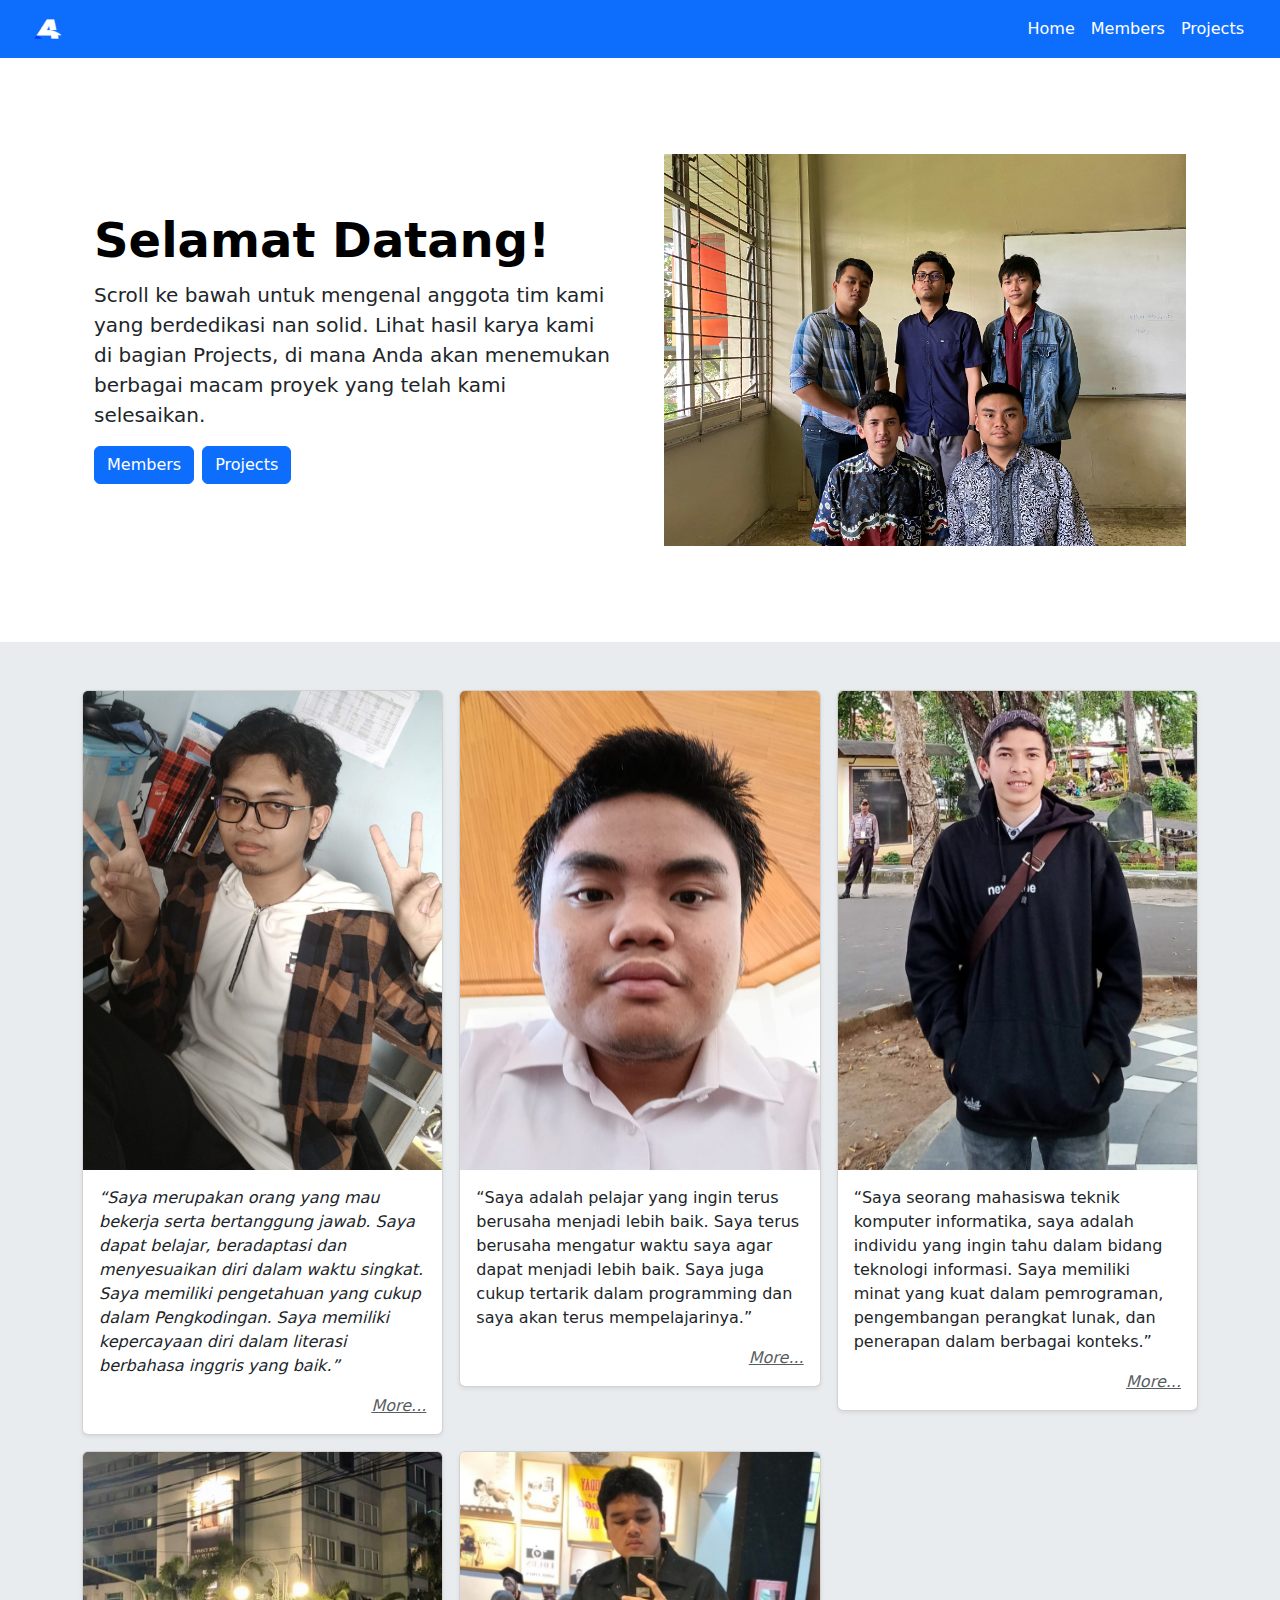
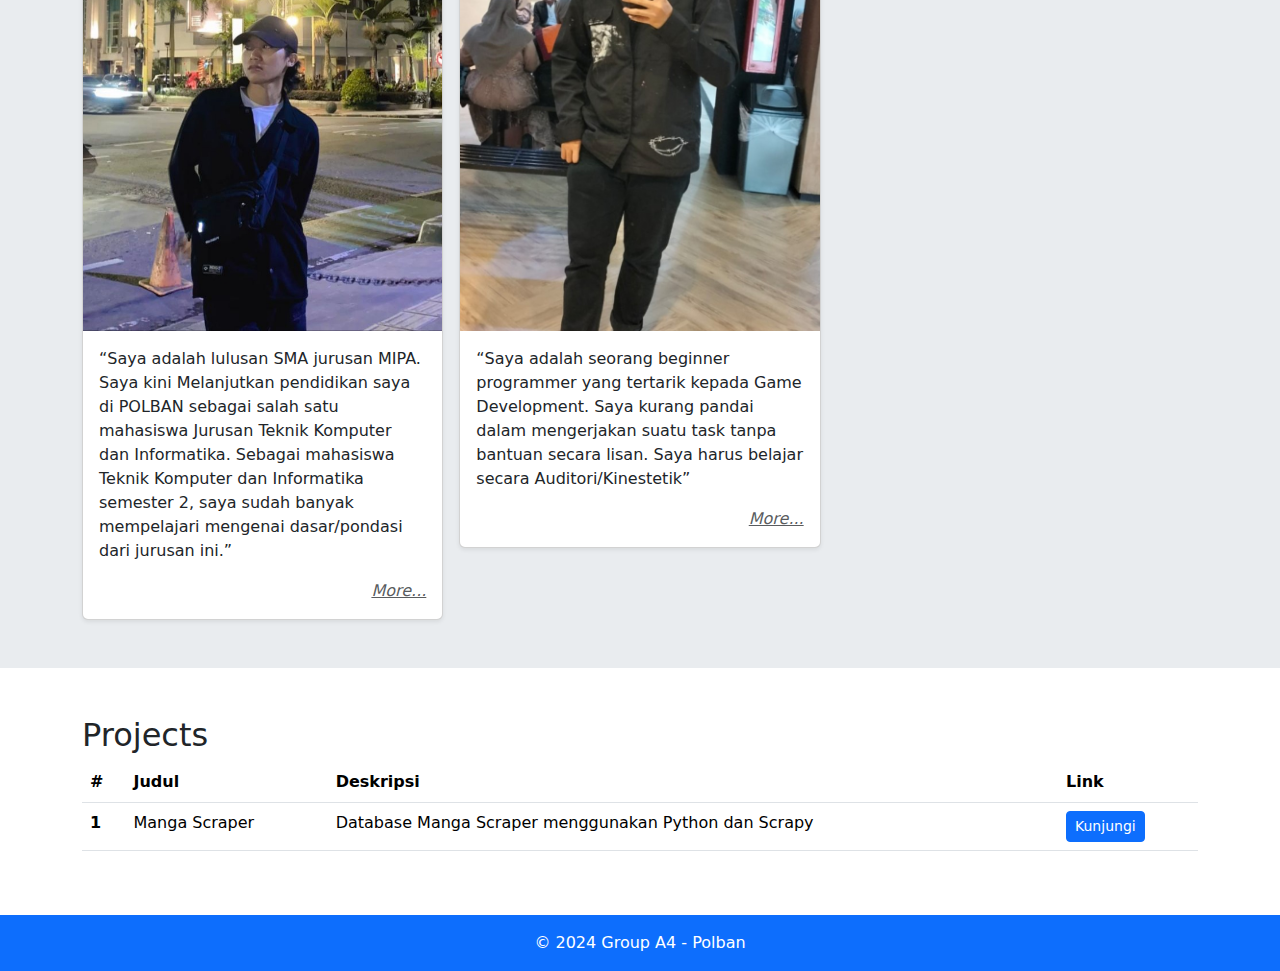
<file: docs/index.html>
<!DOCTYPE html>
<html lang="en">
<head>
    <meta charset="UTF-8">
    <meta name="viewport" content="width=device-width, initial-scale=1.0">
    <title>landing Page Kelompok A4</title>
    <link href="resources/css/bootstrap.min.css" rel="stylesheet">
</head>
<body>
  <!-- NAVBAR -->
      <nav class="navbar sticky-top navbar-expand-lg bg-primary px-3 py-1" aria-label="navbar">
        <div class="container-fluid">
          <!-- "Hamburger Button" -->
          <a class="navbar-brand disabled">
            <img src="resources/img/logo.png" alt="Brand Logo" height="40">
          </a>
          <button class="navbar-toggler" type="button" data-bs-toggle="collapse" data-bs-target="#nav-opsi" aria-controls="nav-opsi" aria-expanded="false" aria-label="Toggle navigation">
            <span class="navbar-toggler-icon"></span>
          </button>
          <!-- Links -->
          <div class="collapse navbar-collapse" id="nav-opsi">
            <ul class="navbar-nav ms-auto mb-2 mb-lg-0">
              <li class="nav-item">
                <a class="nav-link text-white" href="#home">Home</a>
              </li>
              <li class="nav-item">
                <a class="nav-link text-white" href="#members">Members</a>
              </li>
              <li class="nav-item">
                <a class="nav-link text-white" href="#projects">Projects</a>
              </li>
            </ul>
          </div>
        </div>
      </nav>

      <!-- Heroes -->
      <div class="container col-xxl-8 px-4 py-5" id="home">
        <div class="row flex-lg-row-reverse align-items-center g-5 py-5">
          <div class="col-10 col-sm-8 col-lg-6">
            <img src="resources/img/tim01.jpeg" class="d-block mx-lg-auto img-fluid" alt="GroupPic" width="700" height="500" loading="lazy">
          </div>
          <div class="col-lg-6">
            <h1 class="display-5 fw-bold text-body-emphasis lh-1 mb-3">Selamat Datang!</h1>
            <p class="lead">Scroll ke bawah untuk mengenal anggota tim kami yang berdedikasi nan solid. Lihat hasil karya kami di bagian Projects, di mana Anda akan menemukan berbagai macam proyek yang telah kami selesaikan.</p>
            <div class="d-grid gap-2 d-md-flex justify-content-md-start">
              <a class="btn btn-primary" href="#members" role="button">Members</a>
              <a class="btn btn-primary" href="#projects" role="button">Projects</a>
            </div>
          </div>
        </div>
      </div>

      <!-- Members -->
      <div class="album py-5 bg-body-secondary" id="members">
        <div class="container">
    
          <div class="row row-cols-1 row-cols-sm-2 row-cols-md-3 g-3">
            <div class="col">
              <div class="card shadow-sm">
                <img src="resources/img/mem1.jpg" class="card-img-top" alt="dzak">
                <div class="card-body">
                  <p class="card-text fst-italic">“Saya merupakan orang yang mau bekerja serta bertanggung jawab. Saya dapat belajar, beradaptasi
                    dan menyesuaikan diri dalam waktu singkat. Saya memiliki pengetahuan yang cukup dalam
                    Pengkodingan. Saya memiliki kepercayaan diri dalam literasi berbahasa inggris yang baik.”
                    </p>
                  <div class="d-flex justify-content-between align-items-center">
                    <div class="ms-auto">
                      <a href="https://github.com/Aki-daichi" class="text-body-secondary fst-italic">More...</a>
                    </div>
                  </div>
                </div>
              </div>
            </div>
            <div class="col">
              <div class="card shadow-sm">
                <img src="resources/img/mem2.jpg" class="card-img-top" alt="zaki">
                <div class="card-body">
                  <p class="card-text">“Saya adalah pelajar yang ingin terus berusaha menjadi lebih baik. 
                    Saya terus berusaha mengatur waktu saya agar dapat menjadi lebih baik. Saya juga cukup tertarik dalam programming dan saya akan terus mempelajarinya.”
                  </p>
                  <div class="d-flex justify-content-between align-items-center">
                    <div class="ms-auto">
                      <a href="https://github.com/zakiabdil" class="text-body-secondary fst-italic">More...</a>
                    </div>
                  </div>
                </div>
              </div>
            </div>
            <div class="col">
              <div class="card shadow-sm">
                <img src="resources/img/mem3.jpeg" class="card-img-top" alt="zae">
                <div class="card-body">
                  <p class="card-text">“Saya seorang mahasiswa teknik komputer informatika, saya adalah individu yang ingin tahu dalam bidang teknologi informasi. 
                    Saya memiliki minat yang kuat dalam pemrograman, pengembangan perangkat lunak, dan penerapan dalam berbagai konteks.”
                  </p>
                  <div class="d-flex justify-content-between align-items-center">
                    <div class="ms-auto">
                      <a href="https://github.com/zaenal170125621" class="text-body-secondary fst-italic">More...</a>
                    </div>
                  </div>
                </div>
              </div>
            </div>

            <div class="col">
              <div class="card shadow-sm">
                <img src="resources/img/mem4.jpg" class="card-img-top" alt="nobb">
                <div class="card-body">
                  <p class="card-text">“Saya adalah lulusan SMA jurusan MIPA. 
                    Saya kini Melanjutkan pendidikan saya di POLBAN sebagai salah satu mahasiswa Jurusan Teknik Komputer dan Informatika. 
                    Sebagai mahasiswa Teknik Komputer dan Informatika semester 2, saya sudah banyak mempelajari mengenai dasar/pondasi dari jurusan ini.”
                  </p>
                  <div class="d-flex justify-content-between align-items-center">
                    <div class="ms-auto">
                      <a href="https://github.com/NobbyDK" class="text-body-secondary fst-italic">More...</a>
                    </div>
                  </div>
                </div>
              </div>
            </div>
            <div class="col">
              <div class="card shadow-sm">
                <img src="resources/img/mem5.jpeg" class="card-img-top" alt="ichs">
                <div class="card-body">
                  <p class="card-text">“Saya adalah seorang beginner programmer yang tertarik kepada Game Development. 
                    Saya kurang pandai dalam mengerjakan suatu task tanpa bantuan secara lisan. Saya harus belajar secara Auditori/Kinestetik”
                  </p>
                  <div class="d-flex justify-content-between align-items-center">
                    <div class="ms-auto">
                      <a href="https://github.com/rahmatichsan21" class="text-body-secondary fst-italic">More...</a>
                    </div>
                  </div>
                </div>
              </div>
            </div>

          </div>
        </div>
      </div>

      <!-- Projects -->
      <div class="container py-5" id="projects">
        <h2 id="tabledesc">Projects</h2>
        <table class="table" aria-describedby="tabledesc">
          <thead>
            <tr>
              <th scope="col">#</th>
              <th scope="col">Judul</th>
              <th scope="col">Deskripsi</th>
              <th scope="col">Link</th>
            </tr>
          </thead>
          <tbody>
            <tr>
              <th scope="row">1</th>
              <td>Manga Scraper</td>
              <td>Database Manga Scraper menggunakan Python dan Scrapy</td>
              <td>
                <a href="datatable.html" class="btn btn-primary btn-sm" role="button">Kunjungi</a>
              </td>
            </tr>
          </tbody>
        </table>
      </div>

      <!-- Footer -->
        <footer class="d-flex flex-wrap justify-content-center align-items-center py-3 bg-primary">
          <a class="text-white text-decoration-none disabled">&copy; 2024 Group A4 - Polban</a>
        </footer>

    <script src="resources/js/bootstrap.min.js"></script>
</body>
</html>
</file>
